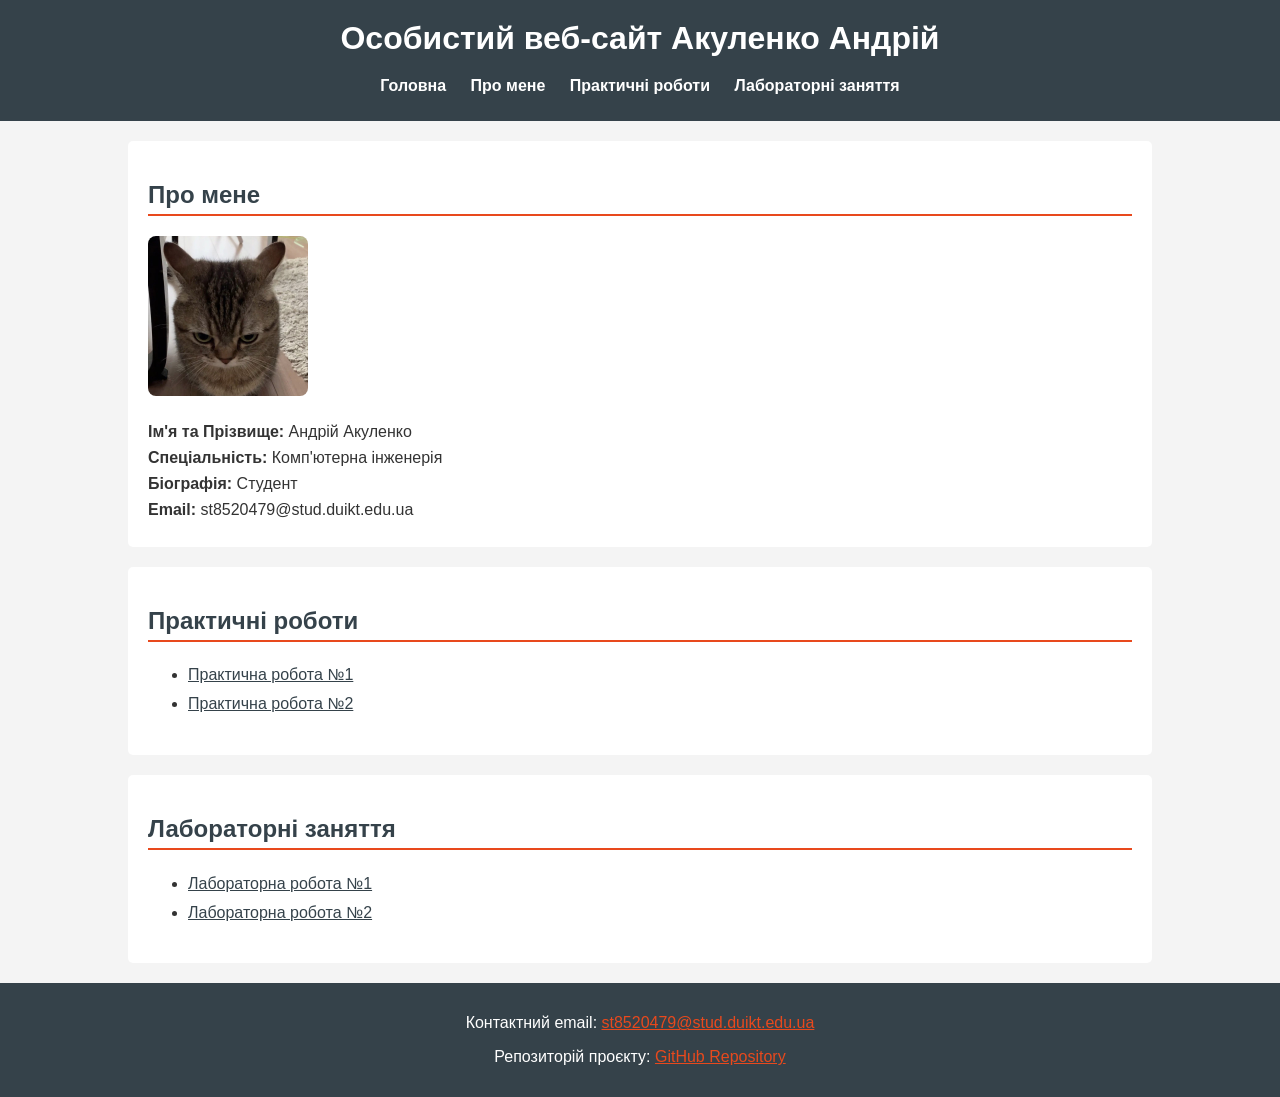
<file: index.html>
<!DOCTYPE html>
<html lang="ua">
<head>
    <meta charset="UTF-8">
    <meta name="viewport" content="width=device-width, initial-scale=1.0">
    <title>Особистий веб-сайт Акуленко Андрій</title>
    <link rel="stylesheet" href="style.css">
</head>
<body>
    <header>
        <h1>Особистий веб-сайт Акуленко Андрій</h1>
        <nav>
            <ul>
                <li><a href="index.html">Головна</a></li>
                <li><a href="#about">Про мене</a></li>
                <li><a href="#practicals">Практичні роботи</a></li>
                <li><a href="#labs">Лабораторні заняття</a></li>
            </ul>
        </nav>
    </header>
    <main>

        <section id="about">
            <h2>Про мене</h2>
            <img src="photo.jpg" alt="Фото" width="160">
            <p><strong>Ім'я та Прізвище:</strong> Андрій Акуленко</p>
            <p><strong>Спеціальність:</strong> Комп'ютерна інженерія</p>
            <p><strong>Біографія:</strong> Студент</p>
            <p><strong>Email:</strong> st8520479@stud.duikt.edu.ua</p>
        </section>
        <section id="practicals">
            <h2>Практичні роботи</h2>
            <ul>
                <li>
                    <a href="pr1.html">Практична робота №1</a>
                </li>
                <li>
                    <a href="pr2.html">Практична робота №2</a>
                </li>
            </ul>
        </section>
        <section id="labs">
            <h2>Лабораторні заняття</h2>
            <ul>
                <li>
                    <a href="lab1.html">Лабораторна робота №1</a>
                </li>
                <li>
                    <a href="lab2.html">Лабораторна робота №2</a>
                </li>
            </ul>
        </section>
    </main>

      <footer>
        <p>Контактний email: <a href="mailto:student@example.com">st8520479@stud.duikt.edu.ua</a></p>
        <p>
            Репозиторій проєкту: 
            <a href="https://github.com/st8520479-hash/html" target="_blank">GitHub Repository</a>
        </p>
    </footer>
</body>
</html>
</file>
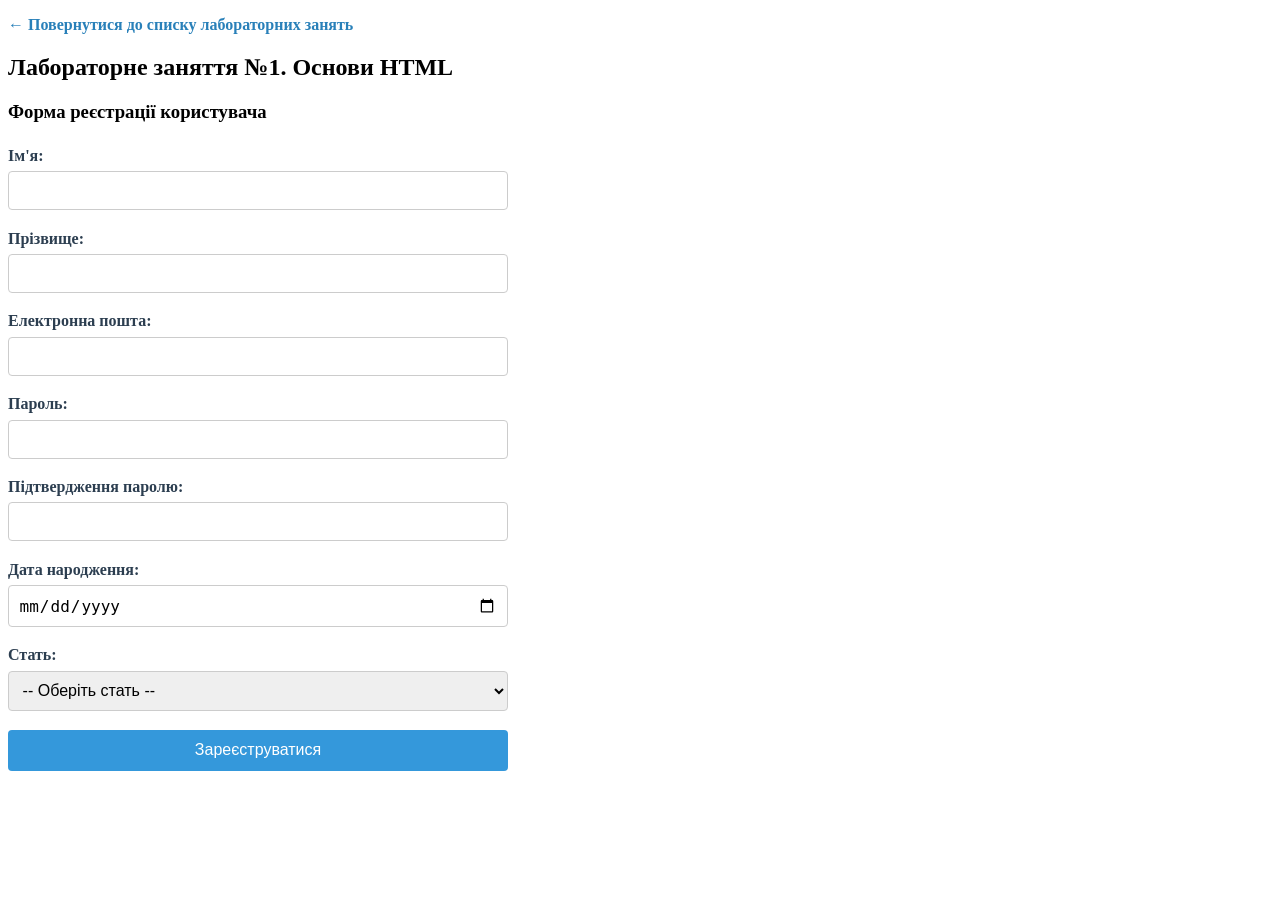
<file: lab1.html>
<!DOCTYPE html>
<html lang="uk">
<head>
    <meta charset="UTF-8">
    <meta name="viewport" content="width=device-width, initial-scale=1.0">
    <title>Лабораторна робота №1 — Реєстрація</title>
    <link rel="stylesheet" href="lab1.css">
</head>
<body>
    
    <main>
        <section>
            <p><a href="index.html#labs" class="back-link">&larr; Повернутися до списку лабораторних занять</a></p>
            
            <h2>Лабораторне заняття №1. Основи HTML</h2>
            <h3>Форма реєстрації користувача</h3>

           
            <form action="https://webhook.site/6b363617-a4ca-4869-9bc0-c80fae8a7278" method="POST" class="registration-form">
                
                <div class="form-group">
                    <label for="first_name">Ім'я:</label>
                    <input type="text" id="first_name" name="first_name" required>
                </div>
                <div class="form-group">
                    <label for="last_name">Прізвище:</label>
                    <input type="text" id="last_name" name="last_name" required>
                </div>
                <div class="form-group">
                    <label for="email">Електронна пошта:</label>
                    <input type="email" id="email" name="email" required>
                </div>
                <div class="form-group">
                    <label for="password">Пароль:</label>
                    <input type="password" id="password" name="password" required>
                </div>
                <div class="form-group">
                    <label for="confirm_password">Підтвердження паролю:</label>
                    <input type="password" id="confirm_password" name="confirm_password" required>
                </div>
                <div class="form-group">
                    <label for="birth_date">Дата народження:</label>
                    <input type="date" id="birth_date" name="birth_date">
                </div>

                <div class="form-group">
                    <label for="gender">Стать:</label>
                    <select id="gender" name="gender">
                        <option value="">-- Оберіть стать --</option>
                        <option value="male">Чоловіча</option>
                        <option value="female">Жіноча</option>
                    </select>
                </div>
                <div class="form-group">
                    <input type="submit" value="Зареєструватися" class="submit-btn">
                </div>

            </form>
        </section>
    </main>

</body>
</html>
</file>
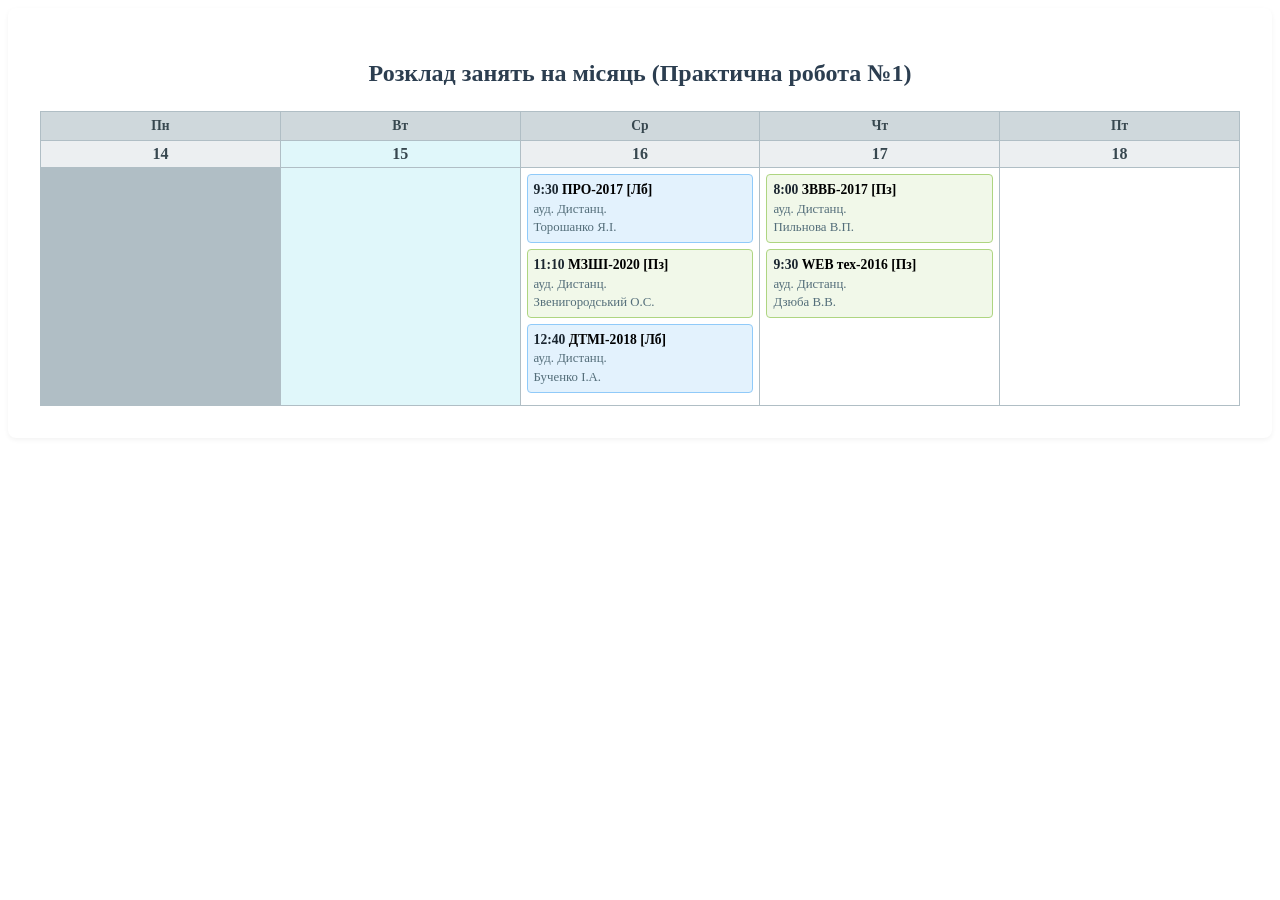
<file: pr1.html>
<!DOCTYPE html>
<html lang="ua">
<head>
    <meta charset="UTF-8">
    <meta name="viewport" content="width=device-width, initial-scale=1.0">
    <link rel="stylesheet" href="rozklad.css">
</head>
<body>
    <main>
        <section class="schedule-section">
            <h2>Розклад занять на місяць (Практична робота №1)</h2>
            
            <div class="table-container">
                <table class="schedule-table">
                    <thead>
                        <tr>
                            <th>Пн</th>
                            <th>Вт</th>
                            <th>Ср</th>
                            <th>Чт</th>
                            <th>Пт</th>
                        </tr>
                        <tr class="dates-row">
                            <th>14</th>
                            <th class="current-day">15</th>
                            <th>16</th>
                            <th>17</th>
                            <th>18</th>
                        </tr>
                    </thead>
                    <tbody>
                        <tr>
                            <td class="past-day"></td>
                            <td class="current-day-cell"></td>
                            <td>
                                <div class="lesson lab">
                                    <span class="lesson-time">9:30</span> <strong>ПРО-2017 [Лб]</strong>
                                    <div class="lesson-info">ауд. Дистанц.</div>
                                    <div class="lesson-teacher">Торошанко Я.І.</div>
                                </div>
                                <div class="lesson pr">
                                    <span class="lesson-time">11:10</span> <strong>МЗШІ-2020 [Пз]</strong>
                                    <div class="lesson-info">ауд. Дистанц.</div>
                                    <div class="lesson-teacher">Звенигородський О.С.</div>
                                </div>
                                <div class="lesson lab">
                                    <span class="lesson-time">12:40</span> <strong>ДТМІ-2018 [Лб]</strong>
                                    <div class="lesson-info">ауд. Дистанц.</div>
                                    <div class="lesson-teacher">Бученко І.А.</div>
                                </div>
                            </td>
                            <td>
                                <div class="lesson pr">
                                    <span class="lesson-time">8:00</span> <strong>ЗВВБ-2017 [Пз]</strong>
                                    <div class="lesson-info">ауд. Дистанц.</div>
                                    <div class="lesson-teacher">Пильнова В.П.</div>
                                </div>
                                <div class="lesson pr">
                                    <span class="lesson-time">9:30</span> <strong>WEB тех-2016 [Пз]</strong>
                                    <div class="lesson-info">ауд. Дистанц.</div>
                                    <div class="lesson-teacher">Дзюба В.В.</div>
                                </div>
                            </td>
                            <td></td>
                        </tr>
                    </tbody>
                </table>
            </div>
        </section>
    </main>
</body>
</html>
</file>
<file: style.css>
body {
    font-family: Arial, sans-serif;
    margin: 0;
    padding: 0;
    background-color: #f4f4f4;
    color: #333;
}
header {
    background-color: #35424a;
    color: white;
    padding: 20px;
    text-align: center;
}

header h1 {
    margin: 0 0 15px 0;
}

nav ul {
    list-style: none;
    padding: 0;
    margin: 0;
}

nav ul li {
    display: inline;
    margin: 0 10px;
}

nav ul li a {
    color: white;
    text-decoration: none;
    font-weight: bold;
}

nav ul li a:hover {
    color: #e8491d;
}
main {
    width: 80%;
    margin: 20px auto;
}

section {
    background: white;
    padding: 20px;
    margin-bottom: 20px;
    border-radius: 5px;
}

section h2 {
    color: #35424a;
    border-bottom: 2px solid #e8491d;
    padding-bottom: 5px;
}

#about img {
    border-radius: 8px;
    margin-bottom: 15px;
}

#about p {
    margin: 8px 0;
}


ul {
    line-height: 1.8;
}

a {
    color: #35424a;
}

a:hover {
    color: #e8491d;
}

footer {
    background-color: #35424a;
    color: white;
    text-align: center;
    padding: 15px;
    margin-top: 20px;
}

footer a {
    color: #e8491d;
}
</file>
<file: lab1.css>
.back-link {
    color: #2980b9;
    text-decoration: none;
    font-weight: 600;
}

.back-link:hover {
    text-decoration: underline;
}

.registration-form {
    max-width: 500px;
    margin: 1.5rem 0;
}

.form-group {
    margin-bottom: 1.2rem;
    display: flex;
    flex-direction: column;
}

.form-group label {
    margin-bottom: 0.4rem;
    font-weight: 600;
    color: #2c3e50;
}

.form-group input[type="text"],
.form-group input[type="email"],
.form-group input[type="password"],
.form-group input[type="date"],
.form-group select {
    padding: 0.6rem;
    border: 1px solid #ccc;
    border-radius: 4px;
    font-size: 1rem;
}

.form-group input:focus,
.form-group select:focus {
    border-color: #3498db;
    outline: none;
}

.submit-btn {
    background-color: #3498db;
    color: white;
    padding: 0.7rem 1.5rem;
    border: none;
    border-radius: 4px;
    font-size: 1rem;
    cursor: pointer;
    transition: background-color 0.2s ease;
}

.submit-btn:hover {
    background-color: #2980b9;
}
</file>
<file: rozklad.css>
.schedule-section {
    background: #ffffff;
    padding: 2rem;
    border-radius: 8px;
    box-shadow: 0 2px 5px rgba(0, 0, 0, 0.05);
    margin-bottom: 2rem;
}

.schedule-section h2 {
    text-align: center;
    color: #2c3e50;
    margin-bottom: 1.5rem;
}

.table-container {
    overflow-x: auto;
}

.schedule-table {
    width: 100%;
    border-collapse: collapse;
    font-size: 0.85rem;
    background-color: #ffffff;
}

.schedule-table th, 
.schedule-table td {
    border: 1px solid #b0bec5;
    vertical-align: top;
    padding: 6px;
    width: 20%;
    min-width: 140px;
}

.schedule-table thead th {
    background-color: #cfd8dc;
    color: #37474f;
    text-align: center;
    font-weight: 600;
}

.schedule-table .dates-row th {
    background-color: #eceff1;
    font-size: 1rem;
    padding: 4px;
}

.schedule-table th.current-day,
.schedule-table td.current-day-cell {
    background-color: #e0f7fa;
}

.schedule-table td.past-day {
    background-color: #b0bec5;
}

.lesson {
    border: 1px solid #90caf9;
    border-radius: 4px;
    padding: 6px;
    margin-bottom: 6px;
    line-height: 1.3;
}

.lesson.lab {
    background-color: #e3f2fd;
}

.lesson.pr {
    background-color: #f1f8e9;
    border-color: #aed581;
}

.lesson-time {
    font-weight: bold;
    color: #1a252f;
}

.lesson-info, 
.lesson-teacher {
    color: #546e7a;
    font-size: 0.8rem;
    margin-top: 2px;
}
</file>
